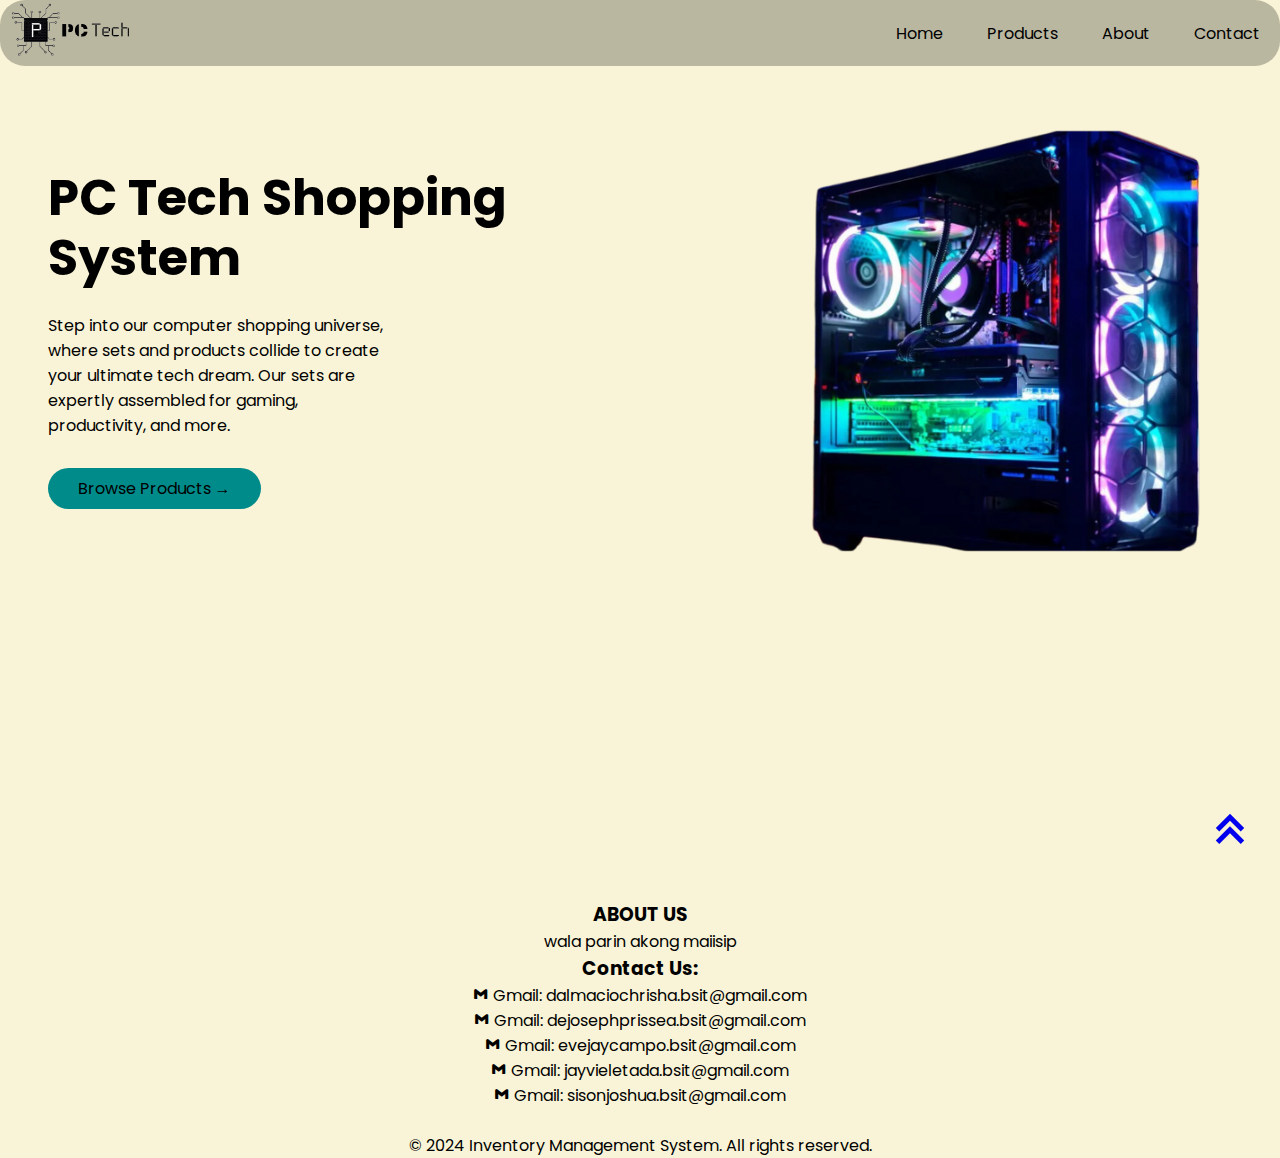
<file: index.html>
<!DOCTYPE html>
<html lang="en">
  <head>
    <meta charset="UTF-8" />
    <meta name="viewport" content="width=device-width, initial-scale=1.0" />
    <link rel="stylesheet" href="home.css" />
    <link
      href="https://fonts.googleapis.com/css2?family=Poppins:wght@300;400;500;600;700&display=swap"
      rel="stylesheet"
    />
    <link
      href="https://unpkg.com/boxicons@2.1.4/css/boxicons.min.css"
      rel="stylesheet"
    />
    <title>Computer Shopping System</title>
  </head>
  <body>
    <div class="header">
      <div class="container">
        <div class="navbar">
          <div class="logo">
            <img src="images/logo.png" width="150px" />
          </div>

          <ul>
            <li><a href="IMS.html">Home</a></li>
            <li><a href="products.html">Products</a></li>
            <li><a href="#ABOUT US">About</a></li>
            <li><a href="#CONTACT">Contact</a></li>
          </ul>
        </div>
      </div>
      <div class="main">
        <div class="desc">
          <h1>PC Tech Shopping System</h1>
          <p>
            Step into our computer shopping universe,<br />
            where sets and products collide to create <br />your ultimate tech
            dream. Our sets are<br />
            expertly assembled for gaming,<br />productivity, and more.
          </p>
          <a href="products.html" class="btn">Browse Products &#8594;</a>
        </div>

        <img src="images/mainpic.png" width="450px" />

        <div class="about-us">
          <h3 id="ABOUT US">ABOUT US</h3>
          <p>wala parin akong maiisip</p>
          <div class="CONTACT US">
            <h3 id="CONTACT">Contact Us:<br /></h3>
            <p>
              <i class="bx bxl-gmail"></i> Gmail:
              dalmaciochrisha.bsit@gmail.com<br />
              <i class="bx bxl-gmail"></i> Gmail:
              dejosephprissea.bsit@gmail.com<br />
              <i class="bx bxl-gmail"></i> Gmail: evejaycampo.bsit@gmail.com<br />
              <i class="bx bxl-gmail"></i> Gmail: jayvieletada.bsit@gmail.com<br />
              <i class="bx bxl-gmail"></i>
              Gmail: sisonjoshua.bsit@gmail.com<br />
            </p>
            <footer>
              <p>
                <br />&copy; 2024 Inventory Management System. All rights
                reserved.
              </p>
            </footer>
            <div class="go-up">
              <a href="#top"><i class="bx bx-chevrons-up"></i></a>
            </div>
          </div>
        </div>
      </div>
    </div>
  </body>
</html>
</file>
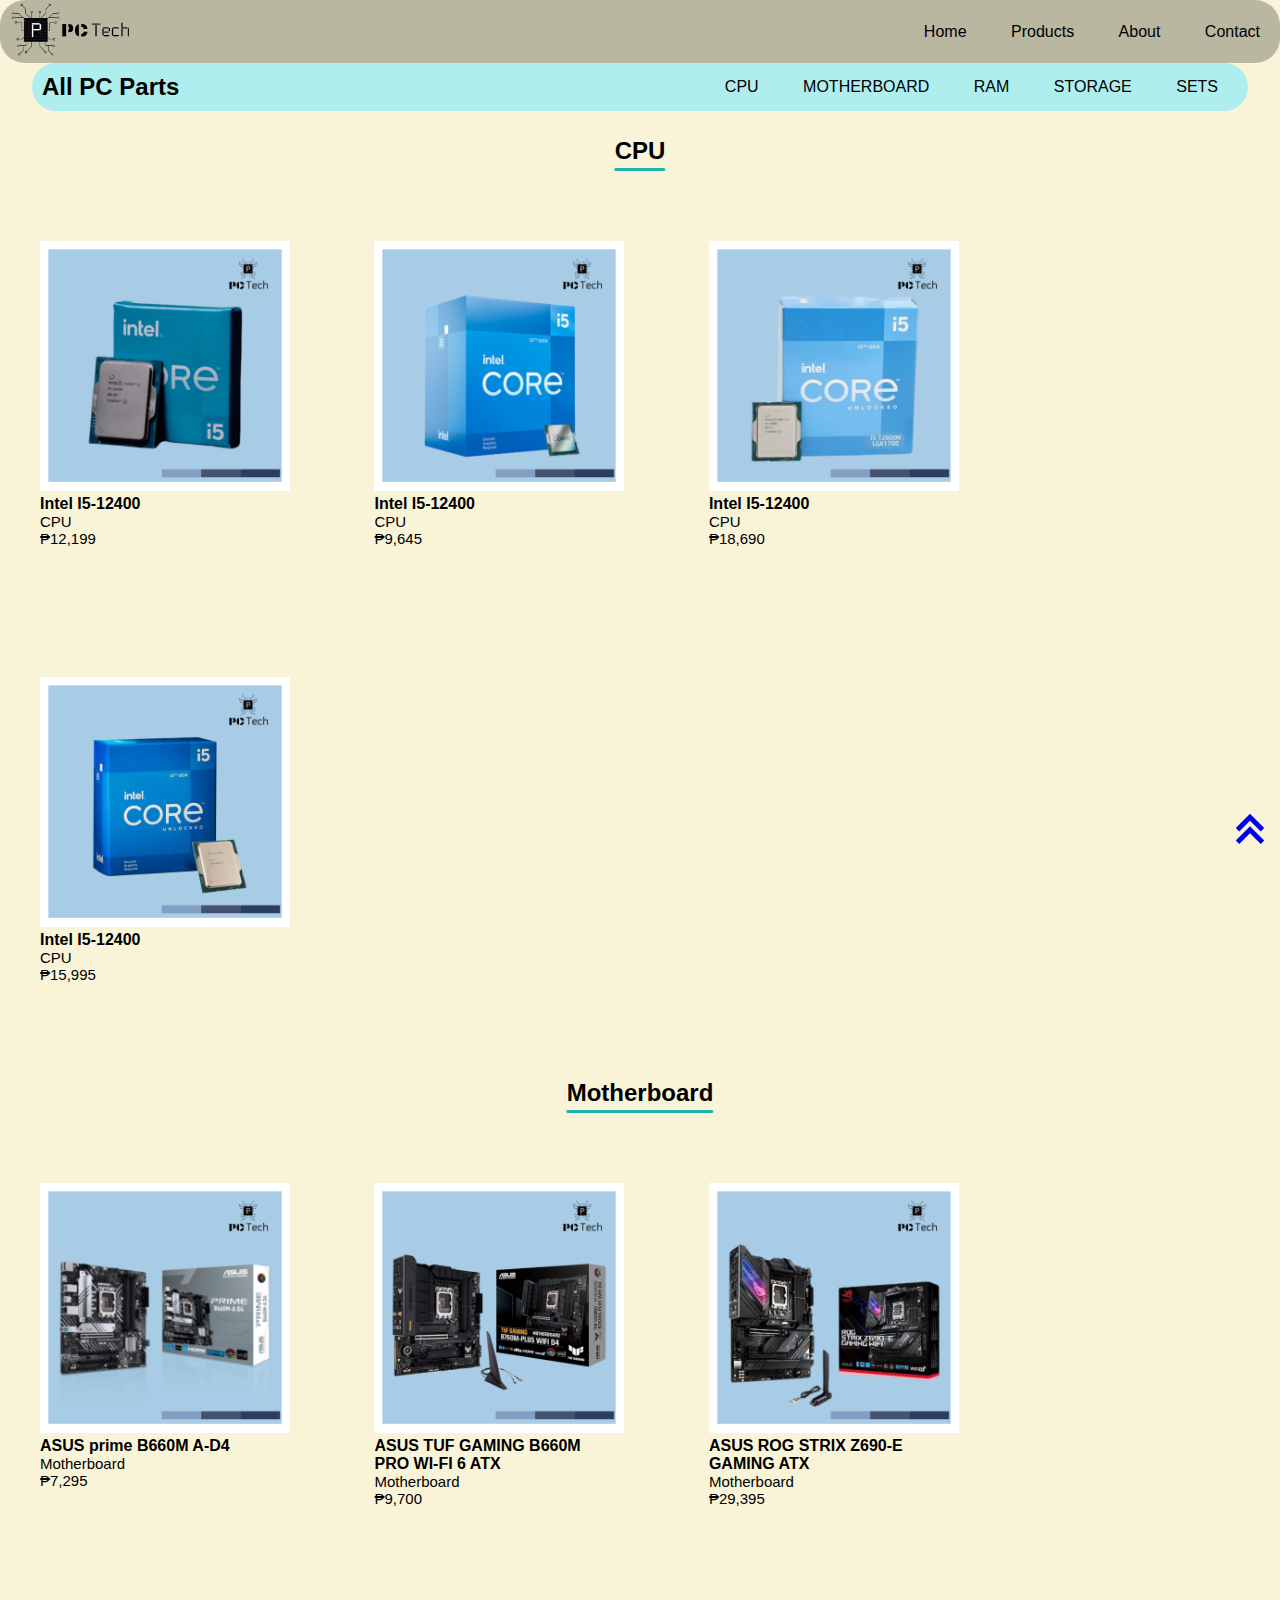
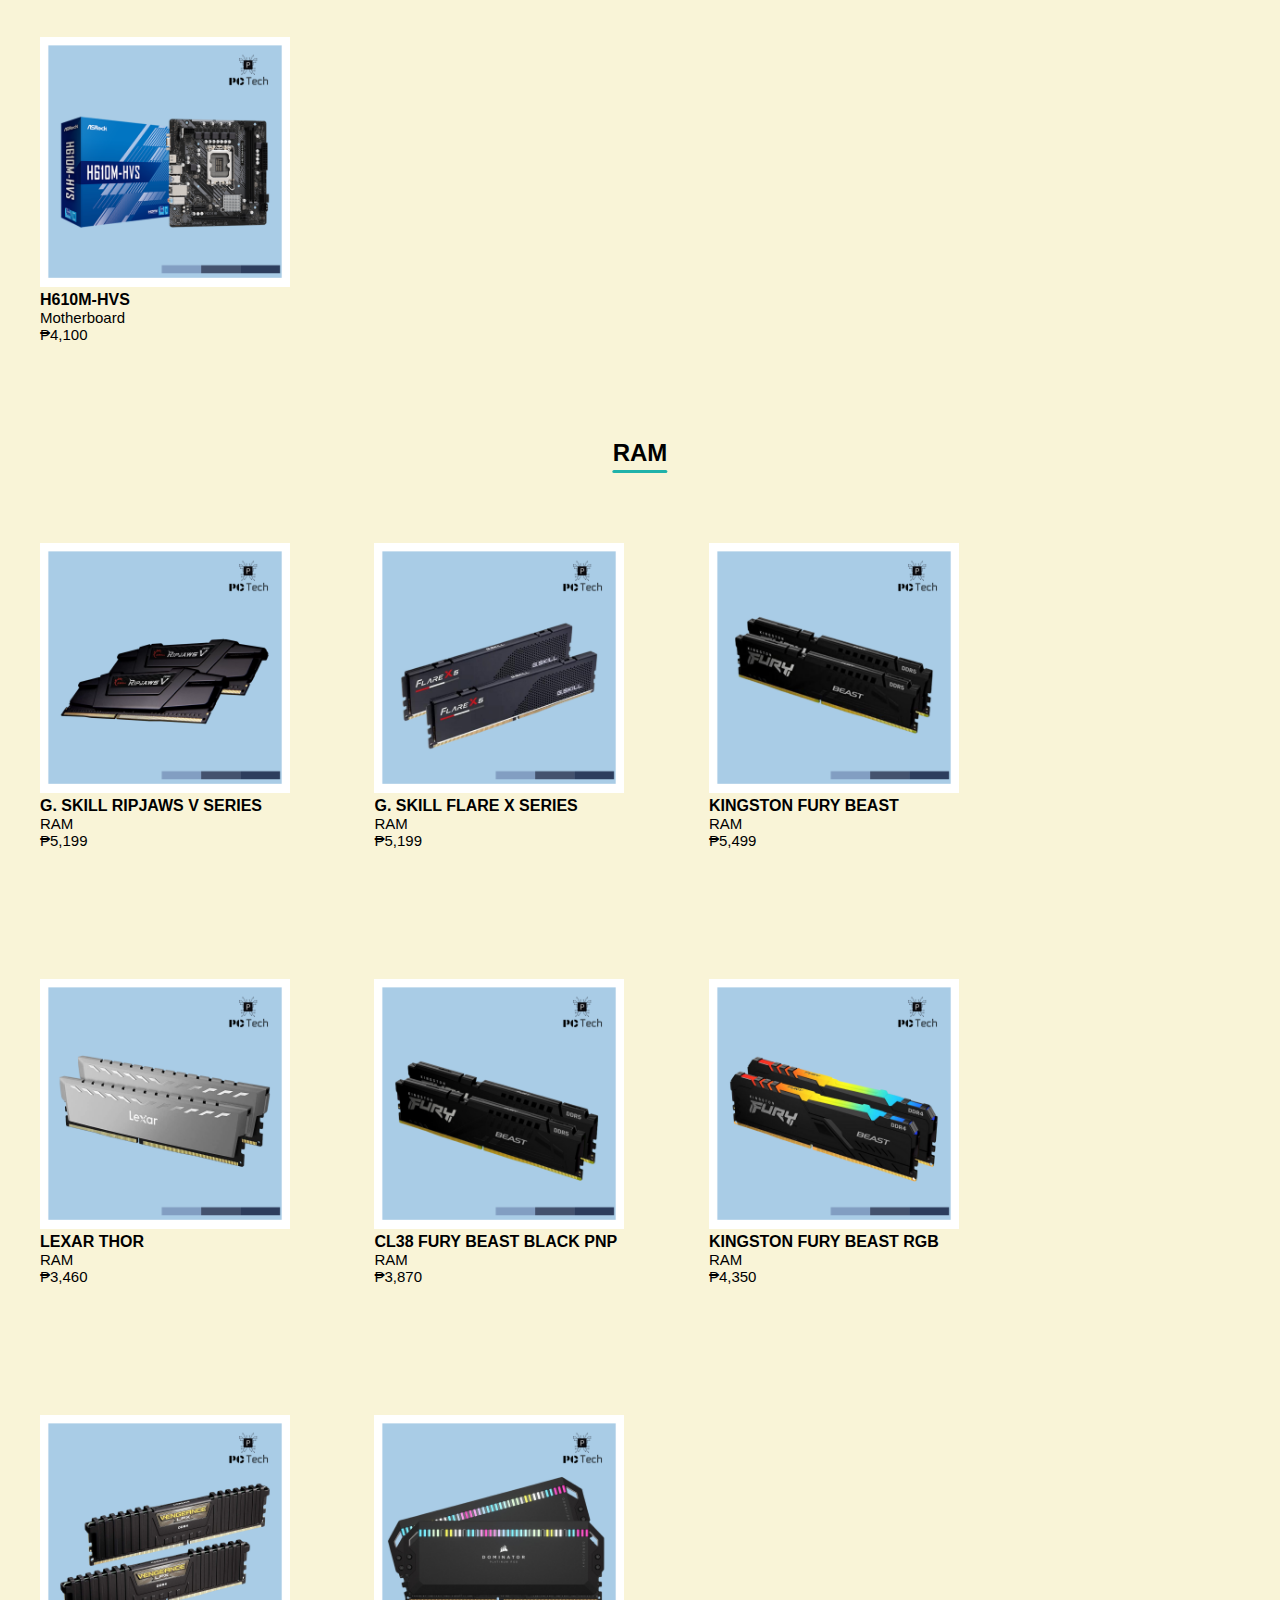
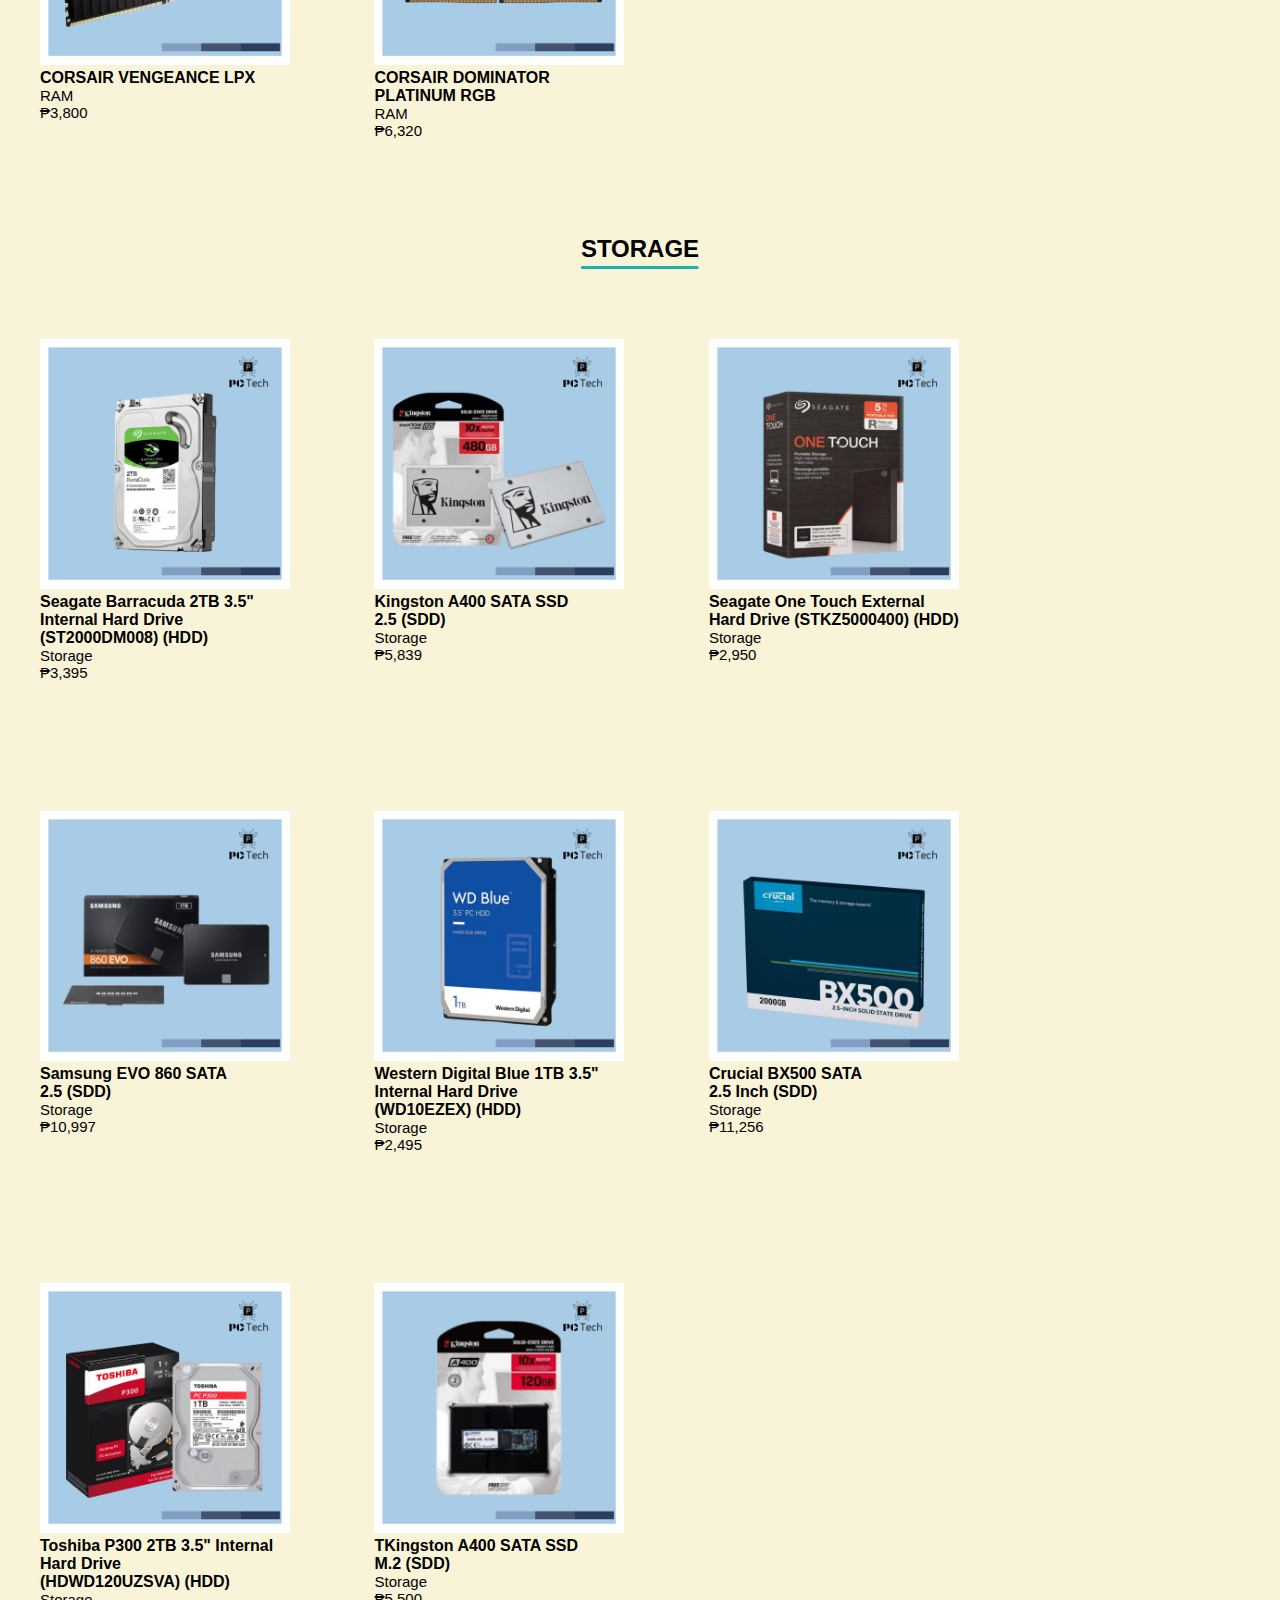
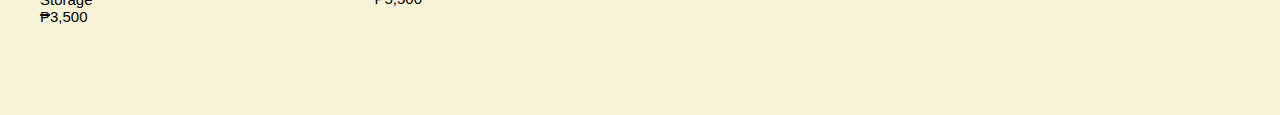
<file: products.html>
<!DOCTYPE html>
<html lang="en">
  <head>
    <meta charset="UTF-8" />
    <title>All Products</title>
    <link rel="stylesheet" href="product.css" />
    <link
      href="https://unpkg.com/boxicons@2.1.4/css/boxicons.min.css"
      rel="stylesheet"
    />
  </head>
  <body>
    <div class="container">
      <div class="navbar">
        <div class="logo">
          <a href="IMS.html">
            <img src="images/logo.png" width="150px" />
          </a>
        </div>
        <ul>
          <li><a href="IMS.html">Home</a></li>
          <li><a href="products.html">Products</a></li>
          <li><a href="IMS.html#ABOUT US">About</a></li>
          <li><a href="IMS.html#CONTACT">Contact</a></li>
        </ul>
      </div>

      <div class="options">
        <div class="all parts"><h2>All PC Parts</h2></div>
        <ul>
          <li><a href="#CPU">CPU</a></li>
          <li><a href="#mobo">MOTHERBOARD</a></li>
          <li><a href="#ram">RAM</a></li>
          <li><a href="#storage">STORAGE</a></li>
          <li><a href="sets.html">SETS</a></li>
        </ul>
      </div>
      <div class="small-container">
        <!--------CPU------->
        <div class="row" id="CPU">
          <div>
            <h2 class="title"><a>CPU</a></h2>
          </div>

          <div class="col-4">
            <img src="images/cpu1.png" />
            <h4>Intel I5-12400</h4>
            <p>CPU</p>
            <p>₱12,199</p>
          </div>
          <div class="col-4">
            <img src="images/cpu2.png" />
            <h4>Intel I5-12400</h4>
            <p>CPU</p>
            <p>₱9,645</p>
          </div>
          <div class="col-4">
            <img src="images/cpu3.png" />
            <h4>Intel I5-12400</h4>
            <p>CPU</p>
            <p>₱18,690</p>
          </div>
          <div class="col-4">
            <img src="images/cpu4.png" />
            <h4>Intel I5-12400</h4>
            <p>CPU</p>
            <p>₱15,995</p>
          </div>
        </div>

        <!-------MOTHERBOARD------->
        <div class="row" id="mobo">
          <h2 class="title"><a>Motherboard</a></h2>
          <div class="col-4">
            <img src="images/mobo1.png" />
            <h4>ASUS prime B660M A-D4</h4>
            <p>Motherboard</p>
            <p>₱7,295</p>
          </div>
          <div class="col-4">
            <img src="images/mobo2.png" />
            <h4>ASUS TUF GAMING B660M<br />PRO WI-FI 6 ATX</h4>
            <p>Motherboard</p>
            <p>₱9,700</p>
          </div>
          <div class="col-4">
            <img src="images/mobo3.png" />
            <h4>ASUS ROG STRIX Z690-E<br />GAMING ATX</h4>
            <p>Motherboard</p>
            <p>₱29,395</p>
          </div>
          <div class="col-4">
            <img src="images/mobo4.png" />
            <h4>H610M-HVS</h4>
            <p>Motherboard</p>
            <p>₱4,100</p>
          </div>
        </div>
        <!-------RAM-------->
        <div class="row" id="ram">
          <h2 class="title"><a>RAM</a></h2>
          <div class="col-4">
            <img src="images/ram1.png" />
            <h4>G. SKILL RIPJAWS V SERIES</h4>
            <p>RAM</p>
            <p>₱5,199</p>
          </div>
          <div class="col-4">
            <img src="images/ram2.png" />
            <h4>G. SKILL FLARE X SERIES</h4>
            <p>RAM</p>
            <p>₱5,199</p>
          </div>
          <div class="col-4">
            <img src="images/ram3.png" />
            <h4>KINGSTON FURY BEAST</h4>
            <p>RAM</p>
            <p>₱5,499</p>
          </div>
          <div class="col-4">
            <img src="images/ram4.png" />
            <h4>LEXAR THOR</h4>
            <p>RAM</p>
            <p>₱3,460</p>
          </div>
          <div class="col-4">
            <img src="images/ram5.png" />
            <h4>CL38 FURY BEAST BLACK PNP</h4>
            <p>RAM</p>
            <p>₱3,870</p>
          </div>
          <div class="col-4">
            <img src="images/ram6.png" />
            <h4>KINGSTON FURY BEAST RGB</h4>
            <p>RAM</p>
            <p>₱4,350</p>
          </div>
          <div class="col-4">
            <img src="images/ram7.png" />
            <h4>CORSAIR VENGEANCE LPX</h4>
            <p>RAM</p>
            <p>₱3,800</p>
          </div>
          <div class="col-4">
            <img src="images/ram8.png" />
            <h4>CORSAIR DOMINATOR<br />PLATINUM RGB</h4>
            <p>RAM</p>
            <p>₱6,320</p>
          </div>
        </div>
        <!--------STORAGE-------->
        <div class="row" id="storage">
          <h2 class="title"><a>STORAGE</a></h2>
          <div class="col-4">
            <img src="images/storage1.png" />
            <h4>
              Seagate Barracuda 2TB 3.5"<br />Internal Hard Drive<br />(ST2000DM008)
              (HDD)
            </h4>
            <p>Storage</p>
            <p>₱3,395</p>
          </div>
          <div class="col-4">
            <img src="images/storage2.png" />
            <h4>Kingston A400 SATA SSD<br />2.5 (SDD)</h4>
            <p>Storage</p>
            <p>₱5,839</p>
          </div>
          <div class="col-4">
            <img src="images/storage3.png" />
            <h4>
              Seagate One Touch External<br />Hard Drive (STKZ5000400) (HDD)
            </h4>
            <p>Storage</p>
            <p>₱2,950</p>
          </div>
          <div class="col-4">
            <img src="images/storage4.png" />
            <h4>Samsung EVO 860 SATA<br />2.5 (SDD)</h4>
            <p>Storage</p>
            <p>₱10,997</p>
          </div>
          <div class="col-4">
            <img src="images/storage5.png" />
            <h4>
              Western Digital Blue 1TB 3.5"<br />Internal Hard Drive<br />(WD10EZEX)
              (HDD)
            </h4>
            <p>Storage</p>
            <p>₱2,495</p>
          </div>
          <div class="col-4">
            <img src="images/storage6.png" />
            <h4>Crucial BX500 SATA<br />2.5 Inch (SDD)</h4>
            <p>Storage</p>
            <p>₱11,256</p>
          </div>
          <div class="col-4">
            <img src="images/storage7.png" />
            <h4>
              Toshiba P300 2TB 3.5" Internal<br />Hard Drive<br />(HDWD120UZSVA)
              (HDD)
            </h4>
            <p>Storage</p>
            <p>₱3,500</p>
          </div>
          <div class="col-4">
            <img src="images/storage8.png" />
            <h4>TKingston A400 SATA SSD<br />M.2 (SDD)</h4>
            <p>Storage</p>
            <p>₱5,500</p>
          </div>
        </div>
      </div>
      <div class="go-up">
        <a href="#top"><i class="bx bx-chevrons-up"></i></a>
      </div>
    </div>
  </body>
</html>
</file>
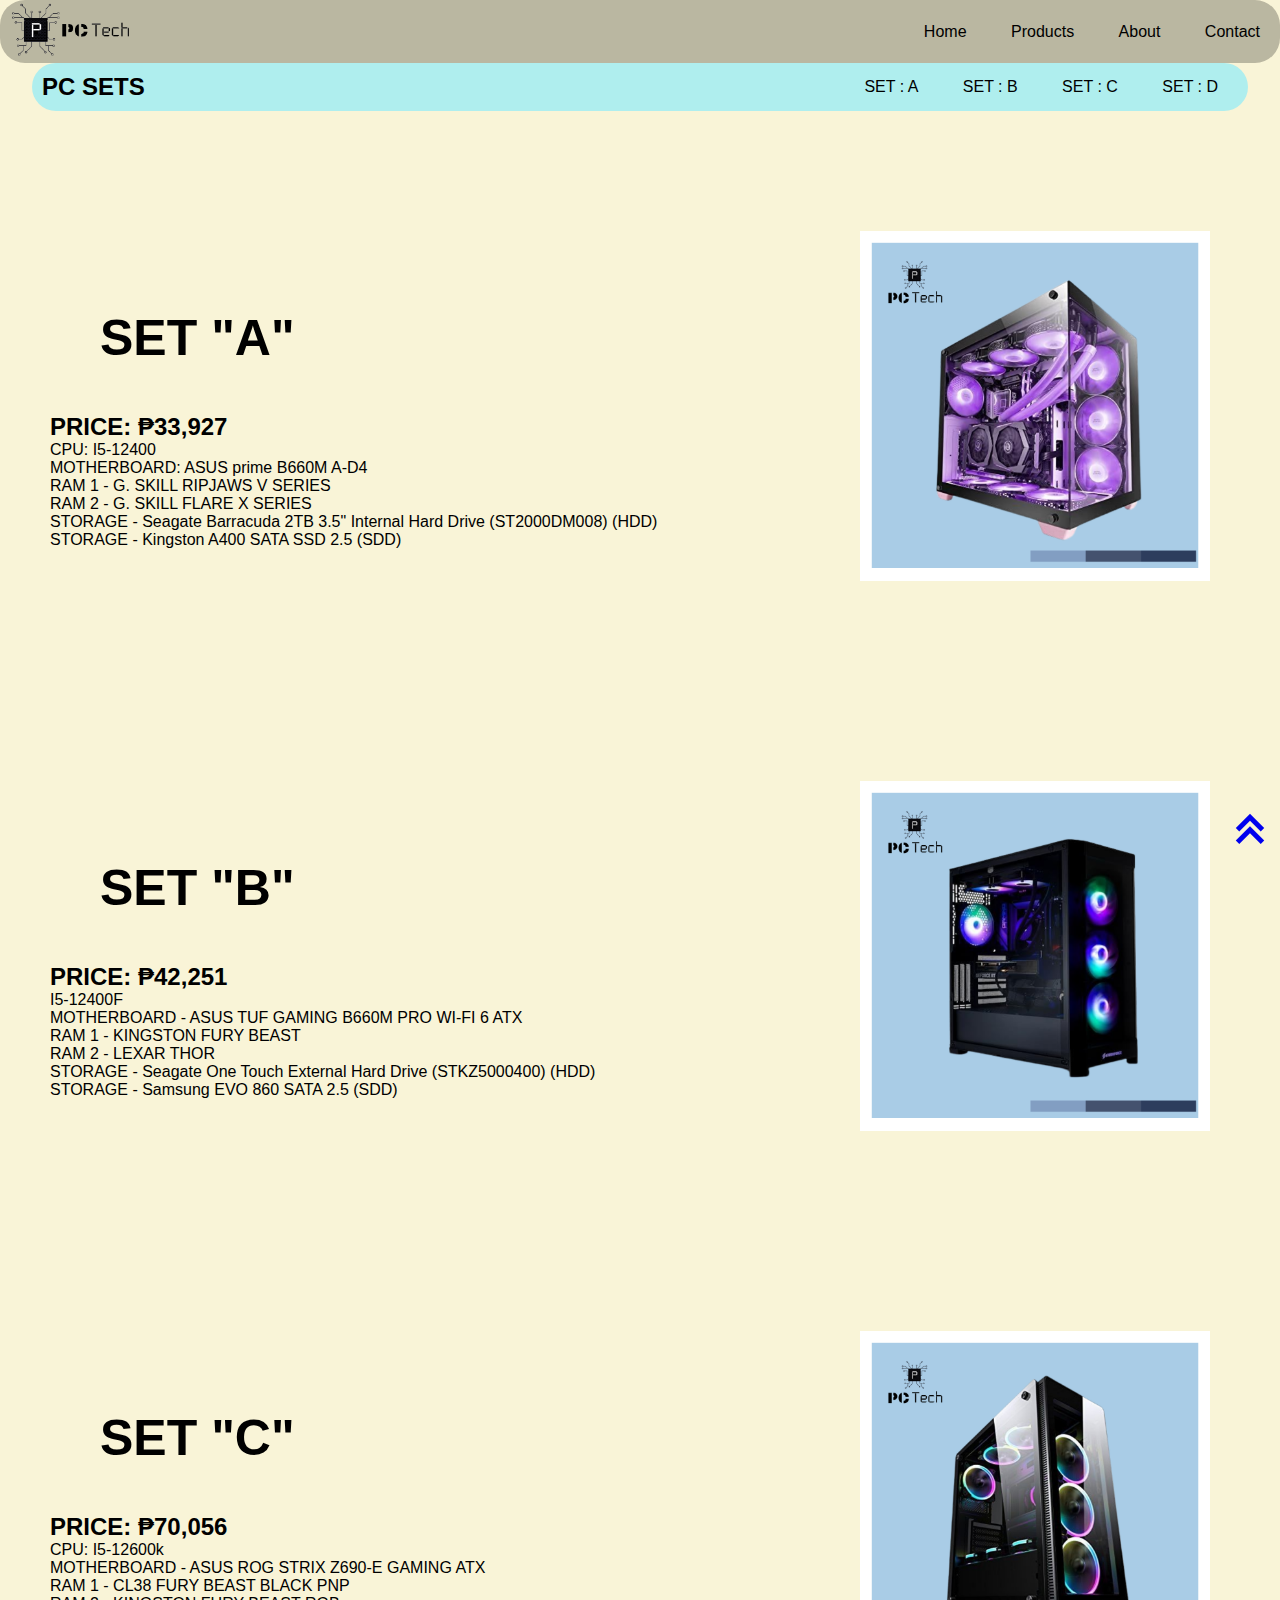
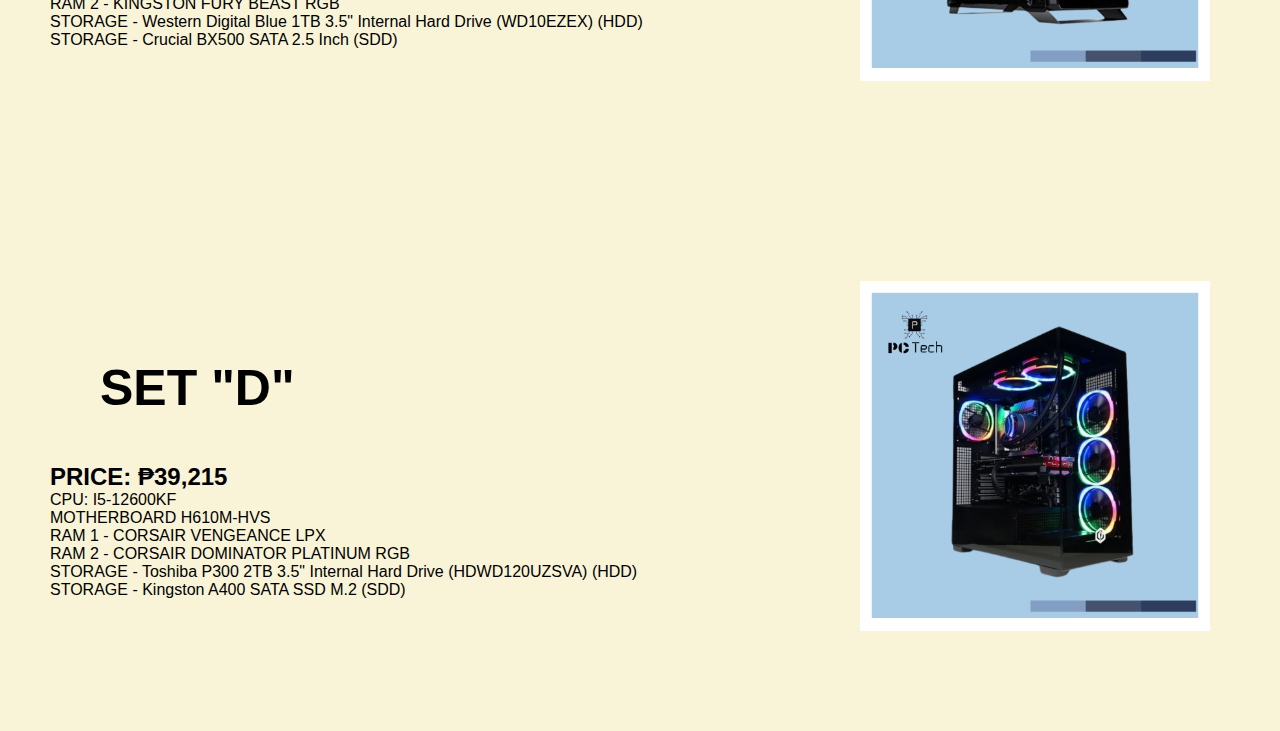
<file: sets.html>
<!DOCTYPE html>
<html lang="en">
  <head>
    <meta charset="UTF-8" />
    <title>All Products</title>

    <link rel="stylesheet" href="sets.css" />
    <link
      href="https://unpkg.com/boxicons@2.1.4/css/boxicons.min.css"
      rel="stylesheet"
    />
  </head>
  <body>
    <div class="container">
      <div class="navbar">
        <div class="logo">
          <a href="IMS.html">
            <img src="images/logo.png" width="150px" />
          </a>
        </div>
        <nav>
          <ul>
            <li><a href="IMS.html">Home</a></li>
            <li><a href="products.html">Products</a></li>
            <li><a href="IMS.html#ABOUT US">About</a></li>
            <li><a href="IMS.html#CONTACT">Contact</a></li>
          </ul>
        </nav>
      </div>
      <div class="options">
        <div class="all parts"><h2>PC SETS</h2></div>
        <nav>
          <ul>
            <li><a href="#set A">SET : A</a></li>
            <li><a href="#set B">SET : B</a></li>
            <li><a href="#set C">SET : C</a></li>
            <li><a href="#set D">SET : D</a></li>
          </ul>
        </nav>
      </div>
      <div class="main">
        <div class="col-4">
          <h1>SET "A"</h1>
          <div class="containerForText">
            <h2>PRICE: ₱33,927</h2>
            <p>
              CPU: I5-12400 <br />
              MOTHERBOARD: ASUS prime B660M A-D4 <br />RAM 1 - G. SKILL RIPJAWS
              V SERIES <br />RAM 2 - G. SKILL FLARE X SERIES <br />STORAGE -
              Seagate Barracuda 2TB 3.5" Internal Hard Drive (ST2000DM008) (HDD)
              <br />
              STORAGE - Kingston A400 SATA SSD 2.5 (SDD)
            </p>
          </div>
        </div>
        <img id="set A" src="images/imagesForSets/setA.png" />
        <div class="col-4">
          <h1>SET "B"</h1>
          <div class="containerForText">
            <h2>PRICE: ₱42,251</h2>
            <p>
              I5-12400F <br />
              MOTHERBOARD - ASUS TUF GAMING B660M PRO WI-FI 6 ATX <br />RAM 1 -
              KINGSTON FURY BEAST <br />RAM 2 - LEXAR THOR <br />STORAGE -
              Seagate One Touch External Hard Drive (STKZ5000400) (HDD) <br />
              STORAGE - Samsung EVO 860 SATA 2.5 (SDD)
            </p>
          </div>
        </div>
        <img id="set B" src="images/imagesForSets/setB.png" />
        <div class="col-4">
          <h1>SET "C"</h1>
          <div class="containerForText">
            <h2>PRICE: ₱70,056</h2>
            <p>
              CPU: I5-12600k <br />
              MOTHERBOARD - ASUS ROG STRIX Z690-E GAMING ATX <br />RAM 1 - CL38
              FURY BEAST BLACK PNP<br />RAM 2 - KINGSTON FURY BEAST RGB
              <br />STORAGE - Western Digital Blue 1TB 3.5" Internal Hard Drive
              (WD10EZEX) (HDD) <br />
              STORAGE - Crucial BX500 SATA 2.5 Inch (SDD)
            </p>
          </div>
        </div>
        <img id="set C" src="images/imagesForSets/setC.png" />
        <div class="col-4">
          <h1>SET "D"</h1>
          <div class="containerForText">
            <h2>PRICE: ₱39,215</h2>
            <p>
              CPU: I5-12600KF <br />
              MOTHERBOARD H610M-HVS <br />RAM 1 - CORSAIR VENGEANCE LPX
              <br />RAM 2 - CORSAIR DOMINATOR PLATINUM RGB <br />STORAGE -
              Toshiba P300 2TB 3.5" Internal Hard Drive (HDWD120UZSVA) (HDD)
              <br />
              STORAGE - Kingston A400 SATA SSD M.2 (SDD)
            </p>
          </div>
        </div>
        <img id="set D" src="images/imagesForSets/setD.png" />
      </div>
    </div>
    <div class="go-up">
      <a href="#top"><i class="bx bx-chevrons-up"></i></a>
    </div>
  </body>
</html>
</file>
<file: home.css>
* {
  margin: 0;
  padding: 0;
  box-sizing: border-box;
  scroll-behavior: smooth;
}

body {
  font-family: "Poppins", sans-serif;
  background: rgba(238, 224, 143, 0.356);
}
.header {
  height: 900px;
  background-position: center;
}
.logo {
  cursor: pointer;
}
.navbar {
  display: flex;
  justify-content: space-between;
  align-items: center;
  padding: 0;
  background-color: rgba(0, 0, 0, 0.25);
  border-radius: 25px;
}
.navbar ul {
  list-style: none;
}
.navbar ul li {
  margin: 0 20px;
  position: relative;
  display: inline-block;
}
.navbar ul li a {
  text-decoration: none;
  color: black;
  position: relative;
  display: inline-block;
  list-style: none;
}
.navbar ul li::after {
  content: "";
  height: 3px;
  width: 0;
  background: black;
  position: absolute;
  left: 0;
  bottom: -5px;
  transition: 0.2s;
}
.navbar ul li:hover::after {
  width: 100%;
}
a {
  text-decoration: none;
}

p {
  color: black;
}

.main {
  display: flex;
  align-items: center;
  flex-wrap: wrap;
  justify-content: space-around;
}

.desc {
  flex-basis: 50%;
  min-width: 300px;
}

.main img {
  max-width: 100%;
  padding: 50px 0;
}

.desc h1 {
  font-size: 50px;
  line-height: 60px;
  margin: 25px 0;
}

.btn {
  display: inline-block;
  background: darkcyan;
  color: rgb(0, 0, 0);
  padding: 8px 30px;
  margin: 30px 0;
  border-radius: 30px;
  transition: background-color 0.5s, transform 0.1s;
}

.btn:hover {
  background-color: cyan;
  transform: scale(1.1); /* Slightly enlarge the button */
}

.about-us {
  width: 100%;
  position: absolute;
  top: 100%; /* Adjusted position */
  text-align: center;
  color: black;
}
.CONTACT {
  width: 100%;
  position: absolute;
  top: 100%; /* Adjusted position */
  text-align: center;
  color: black;
}
.CONTACT p {
  color: black;
}
.go-up {
  position: fixed;
  width: 50px;
  bottom: 40px;
  right: 30px;
  line-height: 30px;
  font-size: 60px;
  color: blue;
}
</file>
<file: product.css>
* {
  margin: 0;
  padding: 0;
  box-sizing: border-box;
  scroll-behavior: smooth;
}

body {
  font-family: "Poppins", sans-serif;
  background: rgba(238, 224, 143, 0.356);
}
.logo {
  cursor: pointer;
}
.navbar {
  display: flex;
  justify-content: space-between;
  align-items: center;
  padding: 0;
  background-color: rgb(0, 0, 0, 0.25);
  border-radius: 25px;
}
.navbar ul {
  list-style: none;
}
.navbar ul li {
  margin: 0 20px;
  position: relative;
  display: inline-block;
}

.navbar ul li::after {
  content: "";
  height: 3px;
  width: 0;
  background: black;
  position: absolute;
  left: 0;
  bottom: -5px;
  transition: 0.2s;
}
.navbar ul li:hover::after {
  width: 100%;
}
.navbar ul li a {
  text-decoration: none;
  color: black;
  position: relative;
  display: inline-block;
  list-style: none;
}
.options {
  max-width: 95%;
  margin: auto;
  display: flex;
  justify-content: space-between;
  align-items: center;
  margin-bottom: 20px;
  background-color: paleturquoise;
  color: black;
  padding: 10px;
  border-radius: 25px;
}
.options ul {
  list-style: none;
}
.options ul li {
  margin: 0 20px;
  position: relative;
  display: inline-block;
}
.options ul li a {
  text-decoration: none;
  color: black;
  position: relative;
  display: inline-block;
  list-style: none;
}
.options ul li::after {
  content: "";
  height: 3px;
  width: 0;
  background: black;
  position: absolute;
  left: 0;
  bottom: -5px;
  transition: 0.1s;
}
.options ul li:hover::after {
  width: 100%;
}

.col-4 {
  padding: 40px;
  margin-bottom: 50px;
  transition: 0.5s;
  display: inline-table;
}

.col-4 img {
  width: 250px; /* Ensure the image scales with the container */
}

.col-4 p {
  font-size: 15px;
}

.col-4:hover {
  transform: translateY(-5px);
}

.title {
  text-align: center;
  margin: 0 auto 30px;
  position: relative;
  line-height: 40px;
  color: black;
}
.title a {
  margin: 0 20px;
  position: relative;
  display: inline-block;
}
.title a::after {
  content: "";
  background: lightseagreen;
  width: 100%;
  height: 3px;
  border-radius: 5px;
  position: absolute;
  bottom: 0;
  transform: translateX(-100%);
}
.go-up {
  position: fixed;
  width: 50px;
  bottom: 40px;
  right: 10px;
  line-height: 30px;
  font-size: 60px;
  color: blue;
}
</file>
<file: sets.css>
* {
  margin: 0;
  padding: 0;
  box-sizing: border-box;
  scroll-behavior: smooth;
}
body {
  font-family: "Poppins", sans-serif;
  background: rgba(238, 224, 143, 0.356);
}
.navbar {
  display: flex;
  justify-content: space-between;
  align-items: center;
  padding: 0;
  background-color: rgb(0, 0, 0, 0.25);
  border-radius: 25px;
}
.navbar ul {
  list-style: none;
}
.navbar ul li {
  margin: 0 20px;
  position: relative;
  display: inline-block;
}
.navbar ul li::after {
  content: "";
  height: 3px;
  width: 0;
  background: black;
  position: absolute;
  left: 0;
  bottom: -5px;
  transition: 0.2s;
}
.navbar ul li:hover::after {
  width: 100%;
}
.navbar ul li a {
  text-decoration: none;
  color: black;
  position: relative;
  display: inline-block;
  list-style: none;
}
.options {
  max-width: 95%;
  margin: auto;
  display: flex;
  justify-content: space-between;
  align-items: center;
  margin-bottom: 20px;
  background-color: paleturquoise;
  color: black;
  padding: 10px;
  border-radius: 25px;
}
.options ul {
  list-style: none;
}
.options ul li {
  margin: 0 20px;
  position: relative;
  display: inline-block;
}
.options ul li a {
  text-decoration: none;
  color: black;
  position: relative;
  display: inline-block;
  list-style: none;
}
.options ul li::after {
  content: "";
  height: 3px;
  width: 0;
  background: black;
  position: absolute;
  left: 0;
  bottom: -5px;
  transition: 0.1s;
}
.options ul li:hover::after {
  width: 100%;
}
.col-4 {
  margin: 50px;
}

.img,
.col-4 h1 {
  font-size: 50px;
  line-height: 50px;
  margin: 50px;
}
.main {
  display: flex;
  align-items: center;
  flex-wrap: wrap;
  justify-content: space-between;
}
.main img {
  width: 450px;
  padding: 50px;
  margin: 50px 20px;
  transition: 0.5s;
}
.main img:hover {
  transform: scale(1.1);
}
.go-up {
  position: fixed;
  width: 50px;
  bottom: 40px;
  right: 10px;
  line-height: 30px;
  font-size: 60px;
  color: blue;
}
</file>
